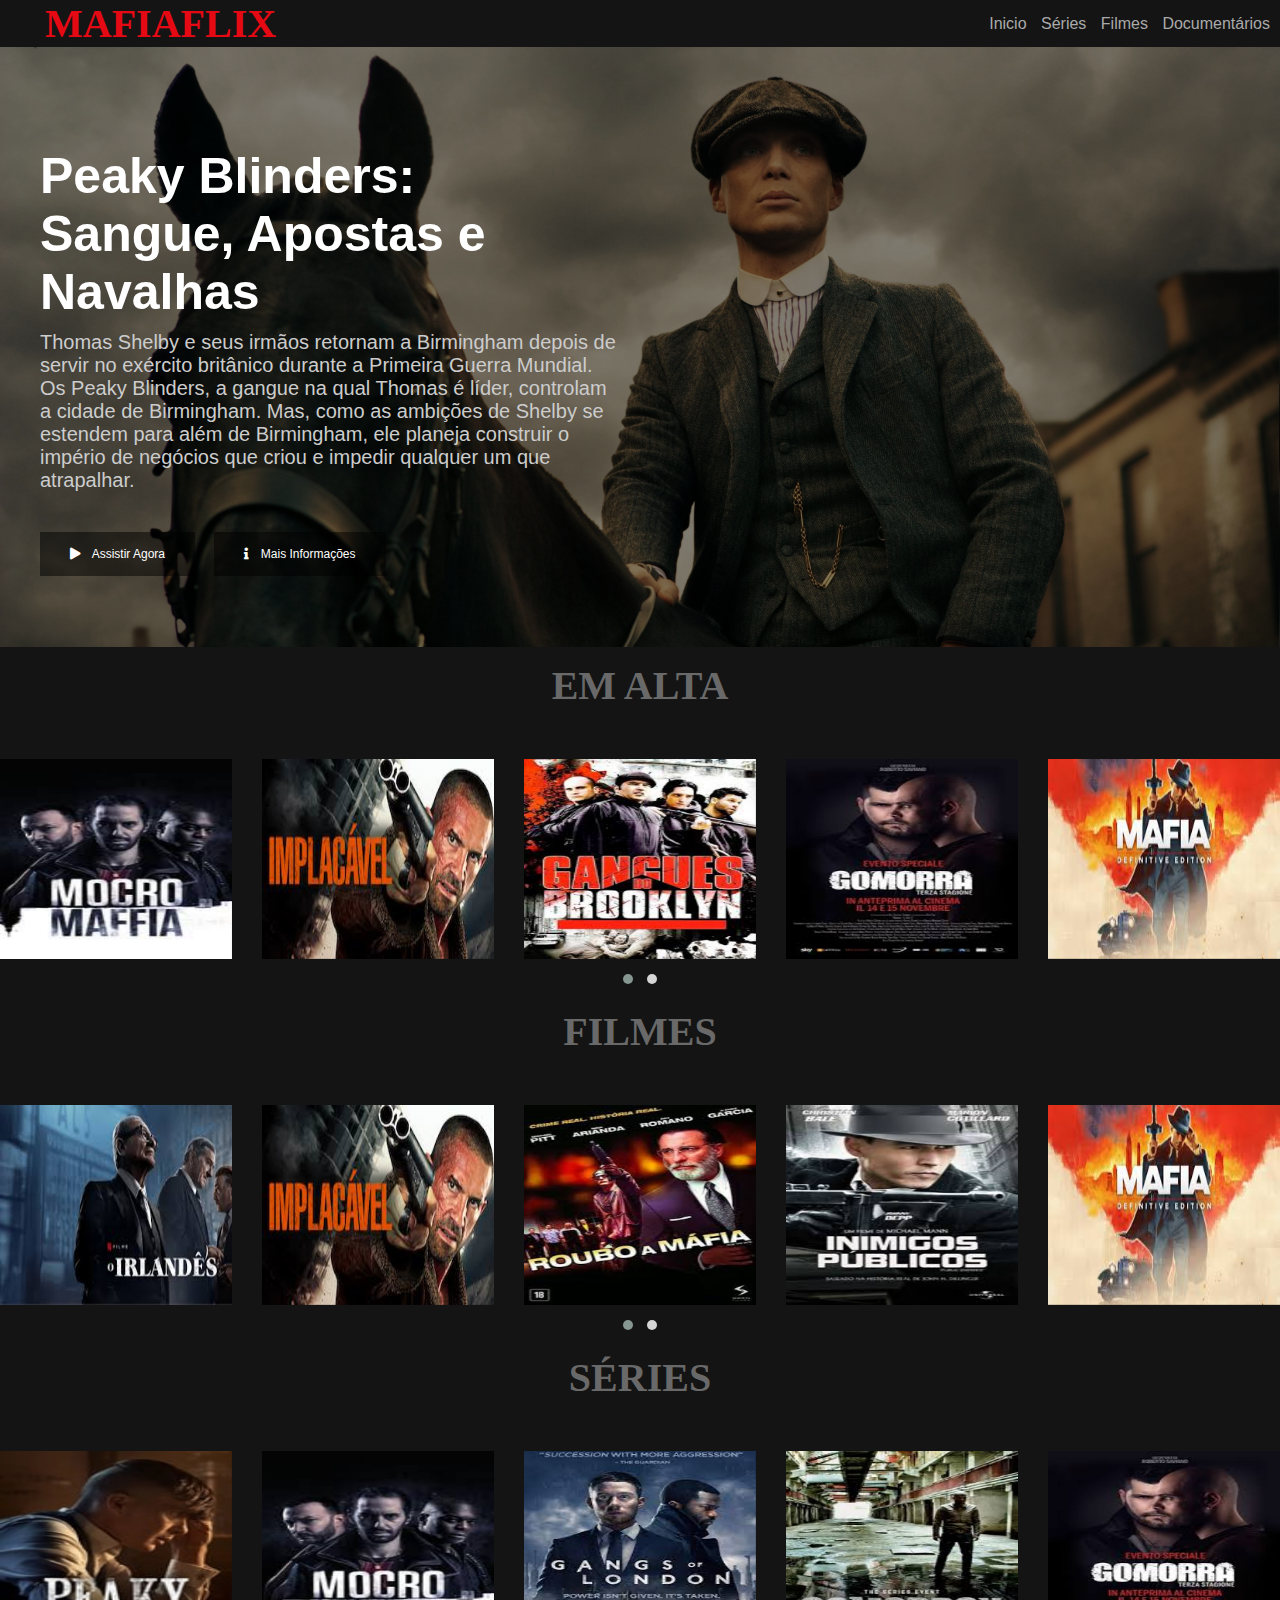
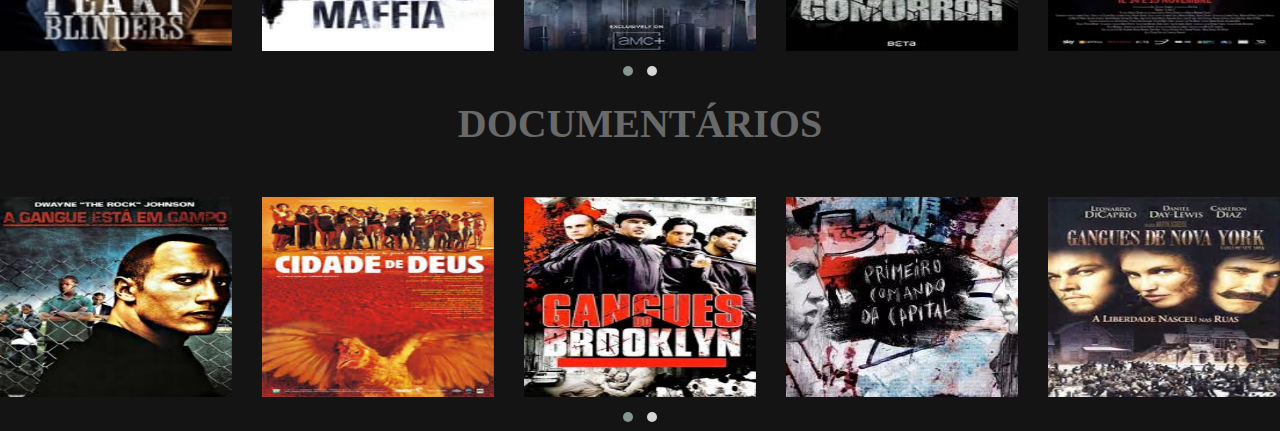
<file: index.html>
<!DOCTYPE html>
<html lang="pt-br">
<head>
    <meta charset="UTF-8">
    <meta http-equiv="X-UA-Compatible" content="IE=edge">
    <meta name="viewport" content="width=device-width, initial-scale=1.0">
    <link rel="stylesheet" href="https://cdnjs.cloudflare.com/ajax/libs/font-awesome/5.15.3/css/all.min.css">
    <title>MAFIAFLIX</title>
    <link rel="stylesheet" href="css/style.css">
    <link rel="stylesheet" href="css/owl-css/owl.carousel.min.css">
    <link rel="stylesheet" href="css/owl-css/owl.theme.default.min.css">
    <link rel="stylesheet" href="css/responsive.css">


</head>
<body>
    <header>
        <div class="container">
            <h2 class="logo">MAFIAFLIX</h2>
            <nav>
                <a href="#">Inicio</a>
                <a href="#series">Séries</a>
                <a href="#filmes">Filmes</a>
                <a href="#documentarios">Documentários</a>
            </nav>
        </div>
    </header>
<!-- banner-->
    <main>
        <div class="filme-principal">
            <div class="container">
                <h3 class="titulo">Peaky Blinders: Sangue, Apostas e Navalhas</h3>
                <p class="descricao">Thomas Shelby e seus irmãos retornam a Birmingham depois de servir no exército britânico durante a Primeira Guerra Mundial. Os Peaky Blinders, a gangue na qual Thomas é líder, controlam a cidade de Birmingham. Mas, como as ambições de Shelby se estendem  para além de Birmingham, ele planeja construir o império de negócios que criou e impedir qualquer um que atrapalhar.</p>              
                <div class="botoes">
                    <button role="button" class="botao">
                        <i class="fas fa-play"></i>
                         Assistir Agora
                    </button>
                    <button role="button" class="botao">                   
                        <i class="fas fa-info"></i>
                        Mais Informações           
                    </button>
                </div>
            </div>    
        </div>
    </main>

           <!--*** em alta ***-->
<div class="container-fluid">
    <div class="em-alta">
        <h3> Em Alta</h3>
    </div>
    <div class="carousel-filmes">
        <div class="owl-carousel owl-theme">
            <div class="item"><img class="box-filme" src="img/series/mini1.png"></div>
            <div class="item"><img src="img/filmes/mini2.png" alt=""></div>
            <div class="item"><img src="img/documentarios/mini3.png" alt=""></div>
            <div class="item"><img src="img/series/mini4.png" alt=""></div>
            <div class="item"><img src="img/filmes/mini5.png" alt=""></div>
            <div class="item"><img src="img/documentarios/mini6.png" alt=""></div>
            <div class="item"><img src="img/series/mini7.png" alt=""></div>
            <div class="item"><img src="img/filmes/mini8.png" alt=""></div>
            <div class="item"><img src="img/documentarios/mini9.png" alt=""></div>
            <div class="item"><img src="img/series/mini10.png" alt=""></div>
        </div>
    </div>
</div>

      <!--*** FILMES ***-->
            <section id="filmes">
                <div class="container-fluid">
                    <div class="titulo-secundario">
                        <h3>Filmes</h3>
                    </div>
                    <div class="carousel-filmes">
                        <div class="owl-carousel owl-theme">
                            <div class="item"><img class="box-filme" src="img/filmes/mini1.png"></div>
                            <div class="item"><img src="img/filmes/mini2.png" alt=""></div>
                            <div class="item"><img src="img/filmes/mini3.png" alt=""></div>
                            <div class="item"><img src="img/filmes/mini4.png" alt=""></div>
                            <div class="item"><img src="img/filmes/mini5.png" alt=""></div>
                            <div class="item"><img src="img/filmes/mini6.png" alt=""></div>
                            <div class="item"><img src="img/filmes/mini7.png" alt=""></div>
                            <div class="item"><img src="img/filmes/mini8.png" alt=""></div>
                            <div class="item"><img src="img/filmes/mini9.png" alt=""></div>
                            <div class="item"><img src="img/filmes/mini10.png" alt=""></div>
                        </div>
                    </div>
                </div>
            </section>

            <!--*** SERIES ***-->
            <section>
                <main id="series">
                    <div class="container-fluid">
                        <div class="titulo-terceiro">
                            <h3>Séries</h3>
                        </div>
                        <div class="carousel-filmes">
                            <div class="owl-carousel owl-theme">
                                <div class="item"><img class="box-filme" src="img/series/mini10.png"></div>
                                <div class="item"><img src="img/series/mini1.png" alt=""></div>
                                <div class="item"><img src="img/series/mini2.png" alt=""></div>
                                <div class="item"><img src="img/series/mini3.png" alt=""></div>
                                <div class="item"><img src="img/series/mini4.png" alt=""></div>
                                <div class="item"><img src="img/series/mini5.png" alt=""></div>
                                <div class="item"><img src="img/series/mini6.png" alt=""></div>
                                <div class="item"><img src="img/series/mini7.png" alt=""></div>
                                <div class="item"><img src="img/series/mini8.png" alt=""></div>
                                <div class="item"><img src="img/series/mini9.png" alt=""></div>
                            </div>
                        </div>
                    </div>
                </main>
            </section>
<!--*** DOCUMENTARIO ***-->
            <section>
                <main id="documentarios">
                    <div class="container-fluid">
                        <div class="titulo-terceiro">
                            <h3>Documentários</h3>
                        </div>
                        <div class="carousel-filmes">
                            <div class="owl-carousel owl-theme">
                                <div class="item"><img class="box-filme" src="img/documentarios/mini1.png"></div>
                                <div class="item"><img src="img/documentarios/mini2.png" alt=""></div>
                                <div class="item"><img src="img/documentarios/mini3.png" alt=""></div>
                                <div class="item"><img src="img/documentarios/mini4.png" alt=""></div>
                                <div class="item"><img src="img/documentarios/mini5.png" alt=""></div>
                                <div class="item"><img src="img/documentarios/mini6.png" alt=""></div>
                                <div class="item"><img src="img/documentarios/mini7.png" alt=""></div>
                                <div class="item"><img src="img/documentarios/mini8.png" alt=""></div>
                                <div class="item"><img src="img/documentarios/mini9.png" alt=""></div>
                                <div class="item"><img src="img/documentarios/mini10.png" alt=""></div>
                            </div>
                        </div>
                    </div>
                </main>
            </section>
            

        <script src="js/owl/jquery.min.js"></script>
        <script src="js/owl/owl.carousel.min.js"></script>
        <script src="js/setup.js"></script>
</body>
</html>
</file>
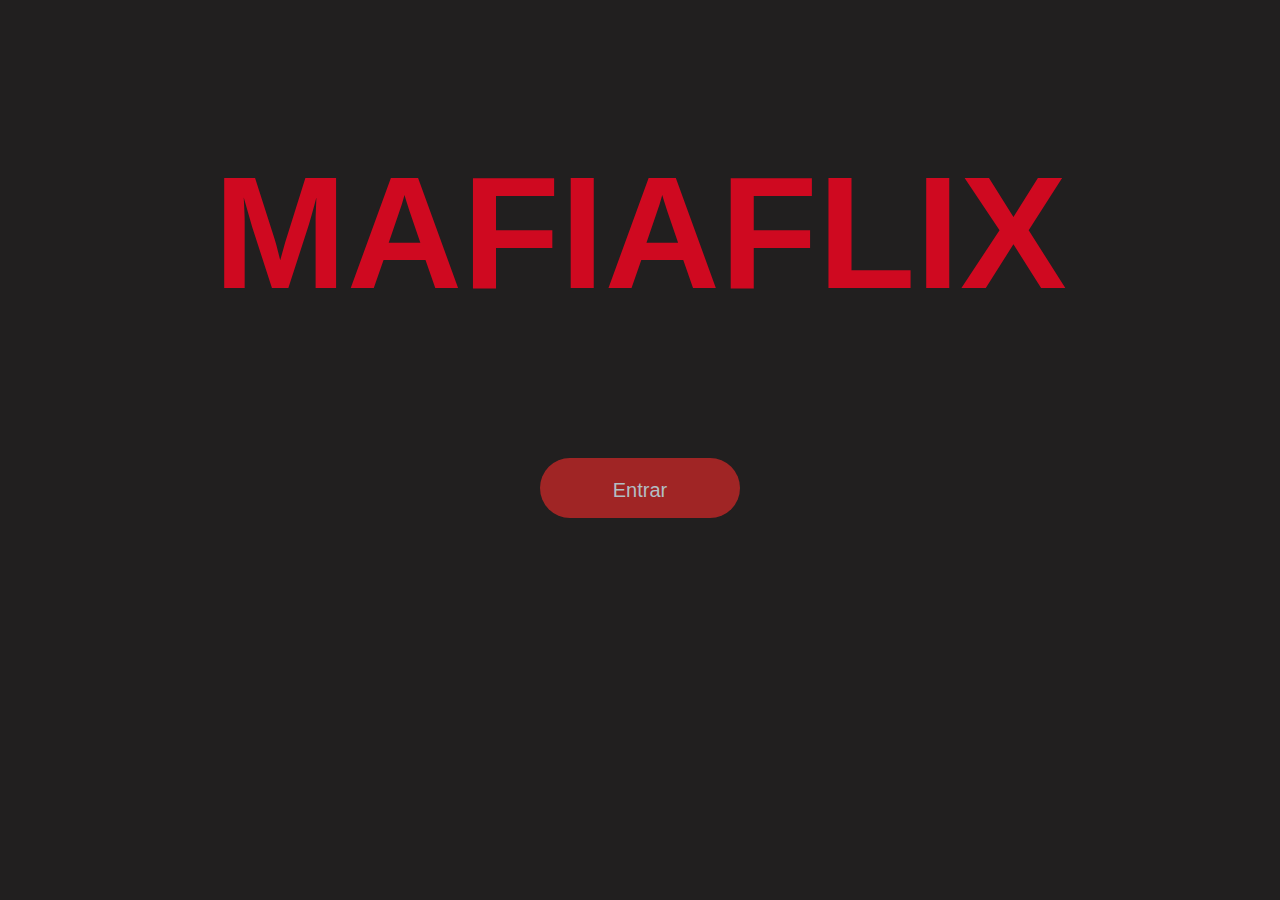
<file: login-index.html>
<!DOCTYPE html>
<html lang="pt-br">
<head>
    <meta charset="UTF-8">
    <meta http-equiv="X-UA-Compatible" content="IE=edge">
    <meta name="viewport" content="width=device-width, initial-scale=1.0">
    <link rel="stylesheet" href="css/style-login.css">
    <title>Login</title>
</head>
<body>

    <div class="container-fluid">
        <div class="titulo-login">
            <h2>MAFIAFLIX</h2>
        </div>
        <a href="index.html"><div class="button">
            <button class="botao">
                <p>Entrar</p>
            </button></a>
        </div>
    </div>


</body>
</html>
</file>
<file: css/style.css>
:root{
    --vermelho:#E50914;
    --preto:#141414;
    --cinza:#696969;
}
*{
    padding: 0;
    margin: 0;
    box-sizing: border-box;
}
/*elementos base*/
body{
    color: white;
background: var(--preto);
font-family: Arial, 'Times New Roman', Times, serif;
}
header .container{
    display: flex;
    flex-direction: row;
    align-items: center;
    justify-content:space-between;
}
header .logo{
    margin-left: 5px;
    color: var(--vermelho);
    font-family: 'Arial Black', times;
    font-size: 40px;
}
header nav a{
    text-decoration:none;
    color: #AAA;
    margin-right: 10px;
}
header nav a:hover{
    color: #fff;
}
/* filme principal*/
.filme-principal{
    font-size: 16px;
    background:linear-gradient(rgba(0,0,0,.50),rgba(0,0,0,.50)100%) ,url(../img/blinders.capa.jpeg) ;
    background-repeat: no-repeat;
    background-size: cover;
    height: 600px;
    display: flex;
    flex-direction: column;
    justify-content: center;
    align-items: flex-start;
}
.descricao{
    color: #ccc;
    font-size: 20px;
}
.filme-principal .descricao{
    margin-top: 10px;
    margin-bottom: 40px;
}
.titulo{
    margin-top:5%;
    font-family: 'Trebuchet MS', Arial, sans-serif;
    font-size: 50px;

}
.botao{
    background-color:rgba(0, 0, 0, .50);
    border: none;
    color: white;
    padding:15px 30px;
    margin-right: 15px;
    font-size: 12px;
    cursor: pointer;
    transition: 1.5s;

}
.botao:hover{
    background-color: white;
    color:black;
}
.botao i{
    padding-right: 8px;
}
.container{
    margin-left: 40px;
}
.filme-principal .container{
    width: 45%;
}
.box-filme{
    height: 120px;
    width: 220px;
    display: block;
}
.owl-item img {
    display: block;
    width: 100%;
    height: 200px;
}
.carousel-filmes{
    margin-top:50px;
}
/*em alta*/
.em-alta h3{
    text-align: center;
    text-transform: uppercase;
    margin: 15px;
    color: var(--cinza);
    font-size: 40px;
    font-family: 'Arial Black', times;
}

/*filmes, Series, Documentarios*/
section h3{
    text-align: center;
    text-transform: uppercase;
    margin: 15px;
    color: var(--cinza);
    font-size: 40px;
    font-family: 'Arial Black', times;
}
</file>
<file: css/responsive.css>
@media screen and (max-width:700px){
    header .container{
        display: flex;
        flex-direction: column;
    }

    .botao{
        margin-top: 5px;
        width: 190px;
    }
}
@media screen and (min-width:100px) {
    .descricao{
        width: 100%;
    }
}
</file>
<file: css/style-login.css>
:root{
    --preto-claro:#211f1f;
    --vermelho:#cf0920;
}
body{
    background:var(--preto-claro);
}
.container-fluid{
    display: flex;
    flex-direction: column;
    align-items: center;
    justify-content: center;
}
.container-fluid h2{
    font-size: 10rem;
    font-family: sans-serif;
    color: var(--vermelho);
}
.container-fluid button{
    height: 60px;
    width: 200px;
    border: none;
    border-radius: 35px;
    background-color:  rgba(214, 39, 39, 0.705);
}
.container-fluid button p{
    color: #b2bec3;
    font-size: 20px;
    font-family: sans-serif;
}
</file>
